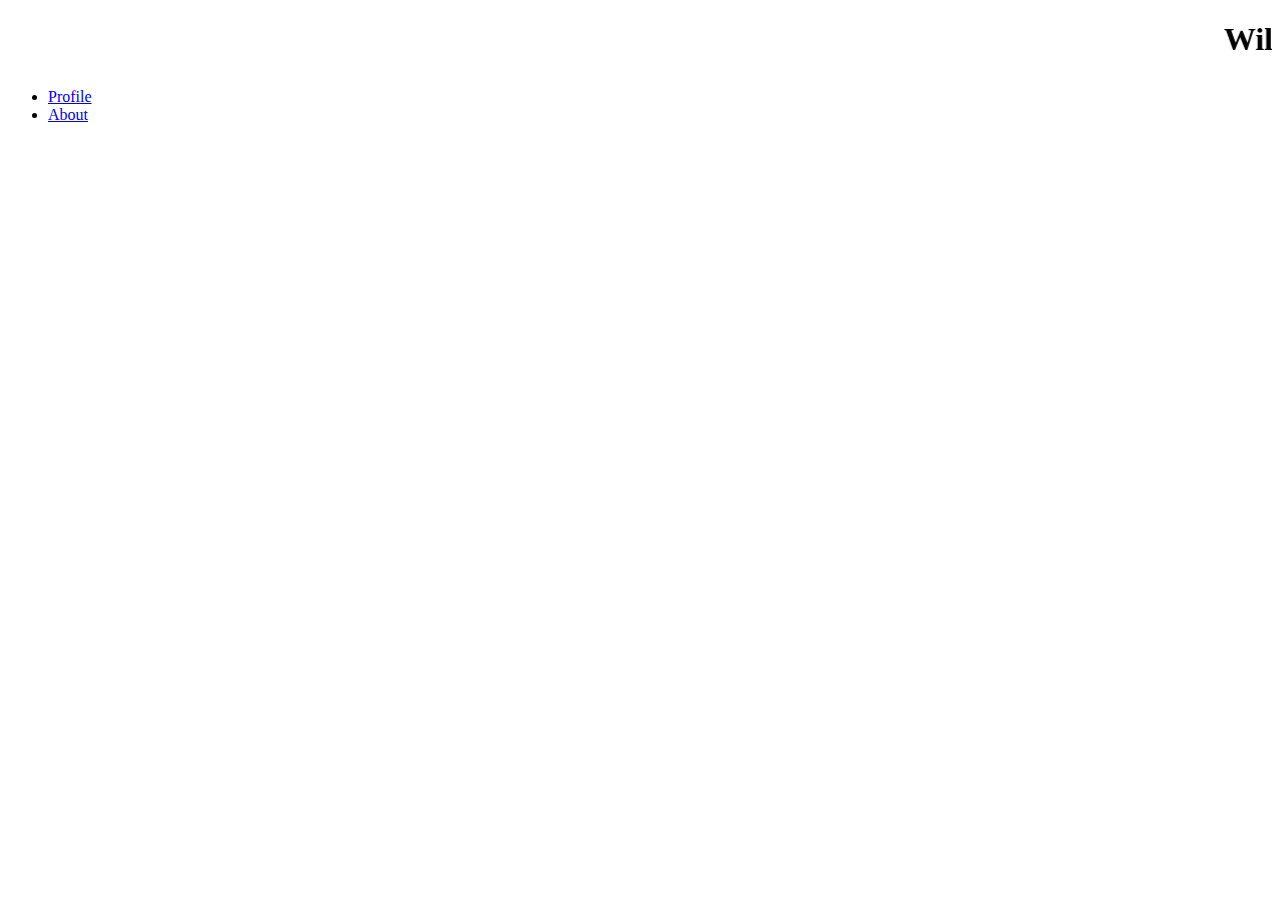
<file: hari-3-online/index.html>
<!DOCTYPE html>
<html lang="en">
<head>
    <meta charset="UTF-8">
    <meta name="viewport" content="width=device-width, initial-scale=1.0">
    <title>DAY 3 PBL</title>
</head>
<body>
    <h1><marquee behavior="" direction="">Wilujeng Sumping</marquee> </h1>
    <nav>
        <ul>
            <li><a href="profile.html">Profile</a></li>
            <li><a href="about.html">About</a></li>
        </ul>
    </nav>
</body>
</html>
</file>
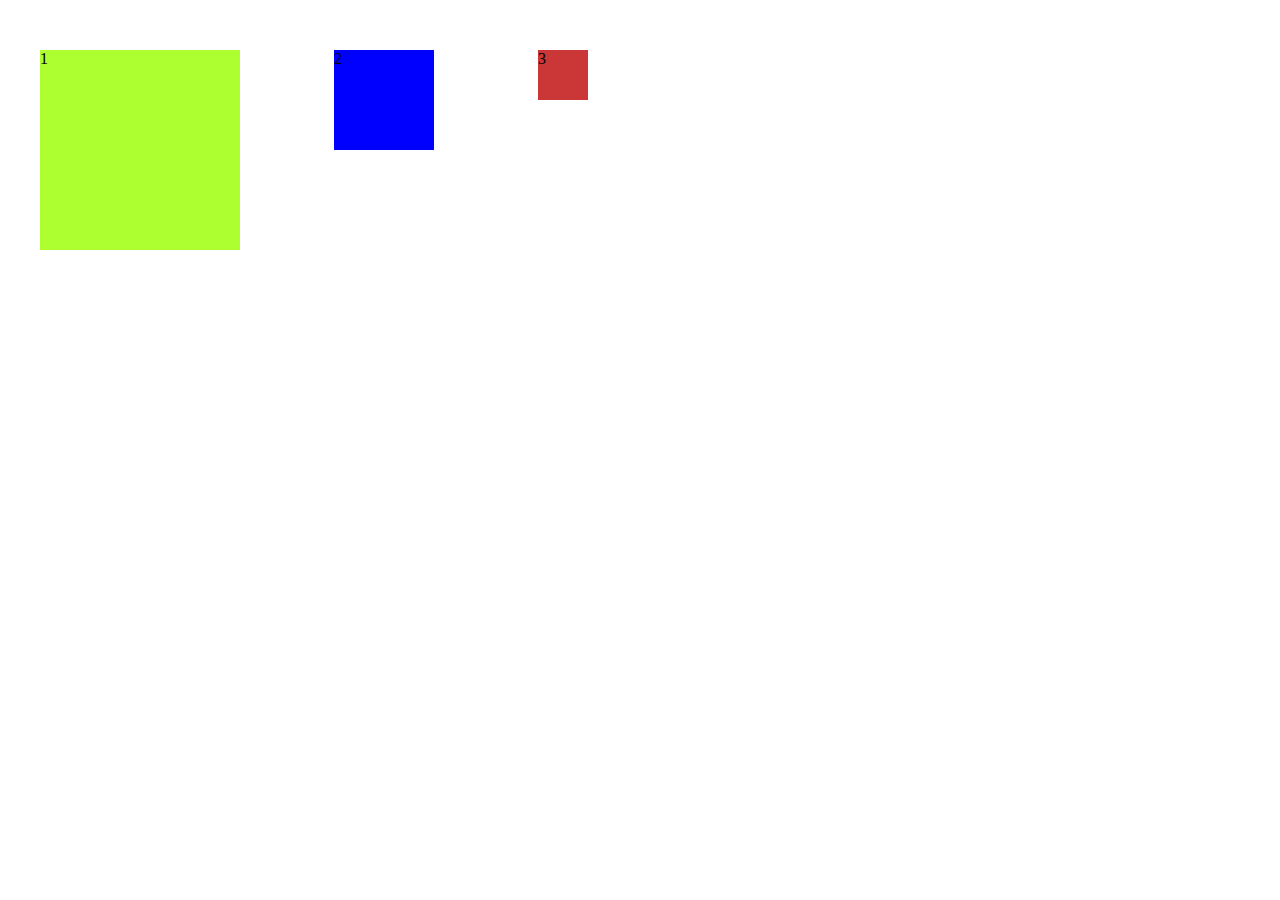
<file: hari-4-online/index.html>
<!DOCTYPE html>
<html lang="en">
<head>
    <meta charset="UTF-8">
    <meta name="viewport" content="width=device-width, initial-scale=1.0">
    <title>Day 4 PBL</title>
    <link rel="stylesheet" href="style/style.css">
</head>
<body>
    <div class="satu">1</div>
    <div class="dua">2</div>
    <div class="tiga">3</div>
    
</body>
</html>
</file>
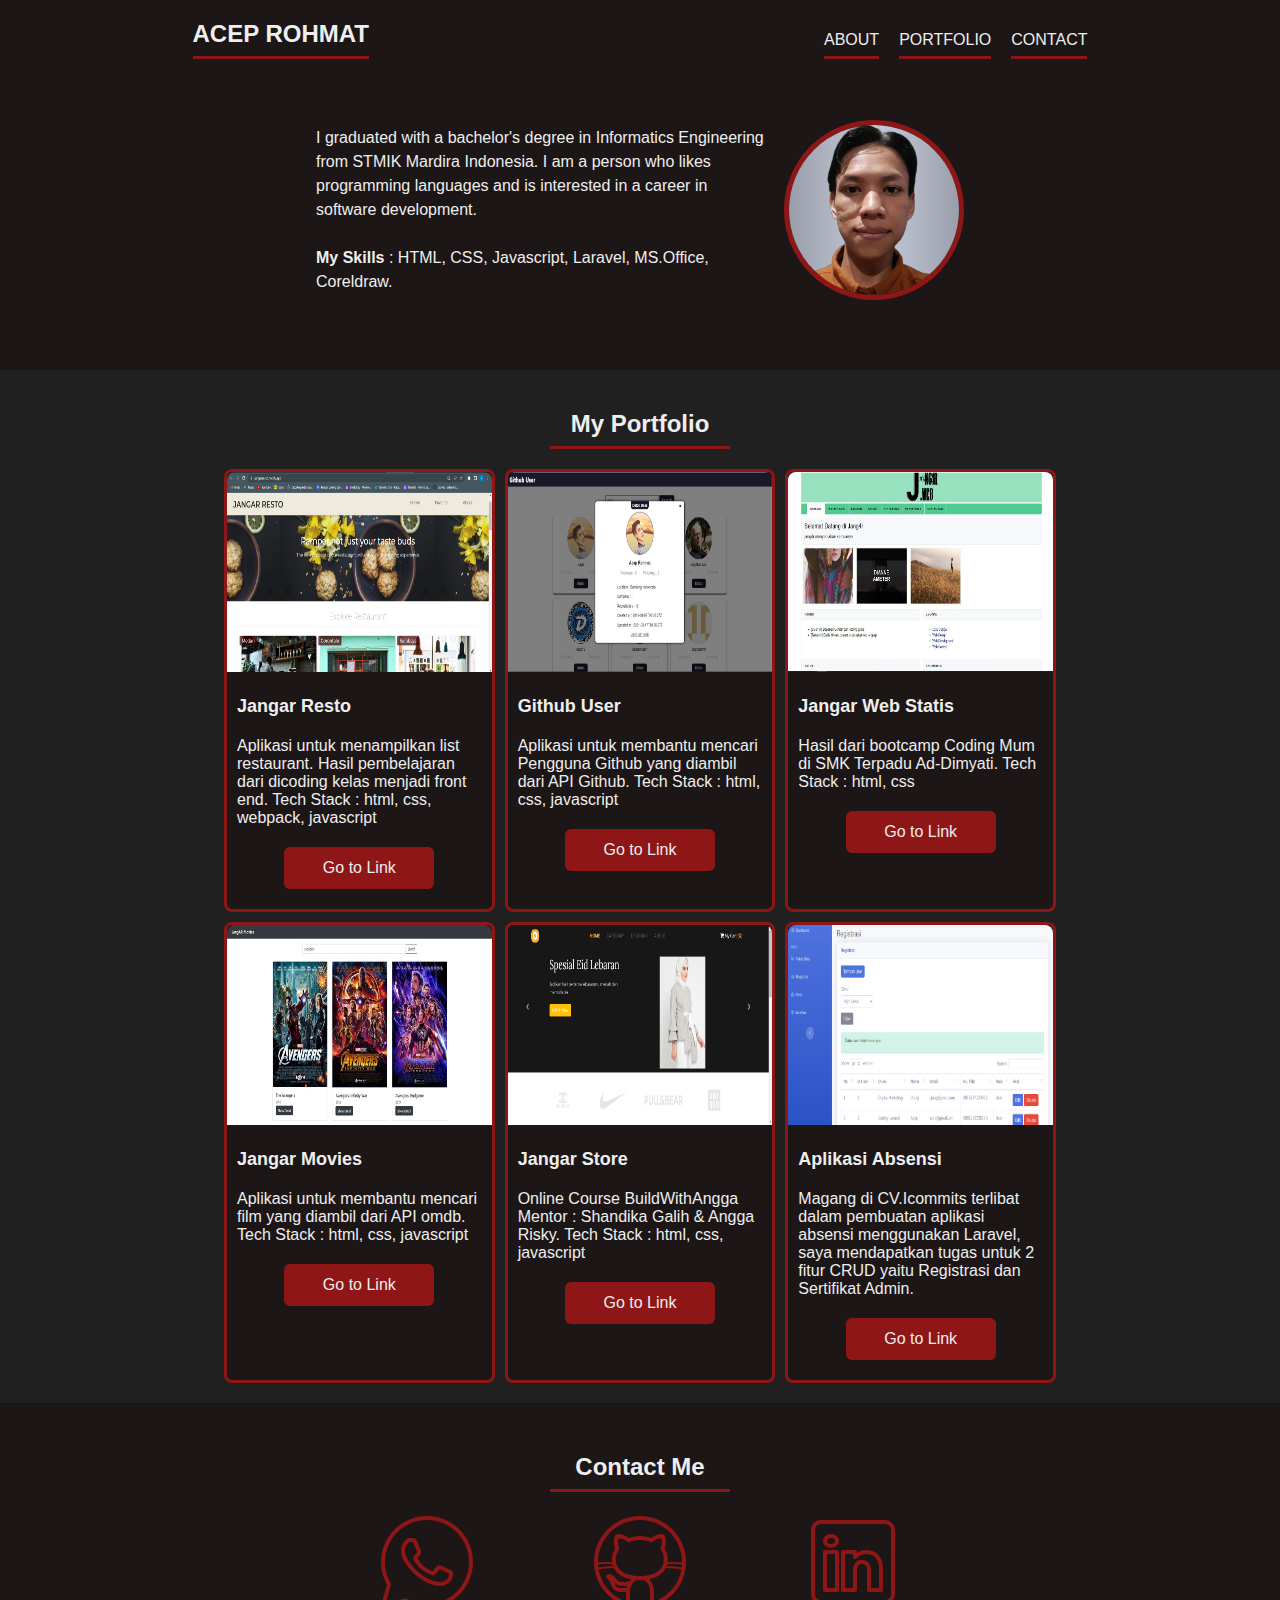
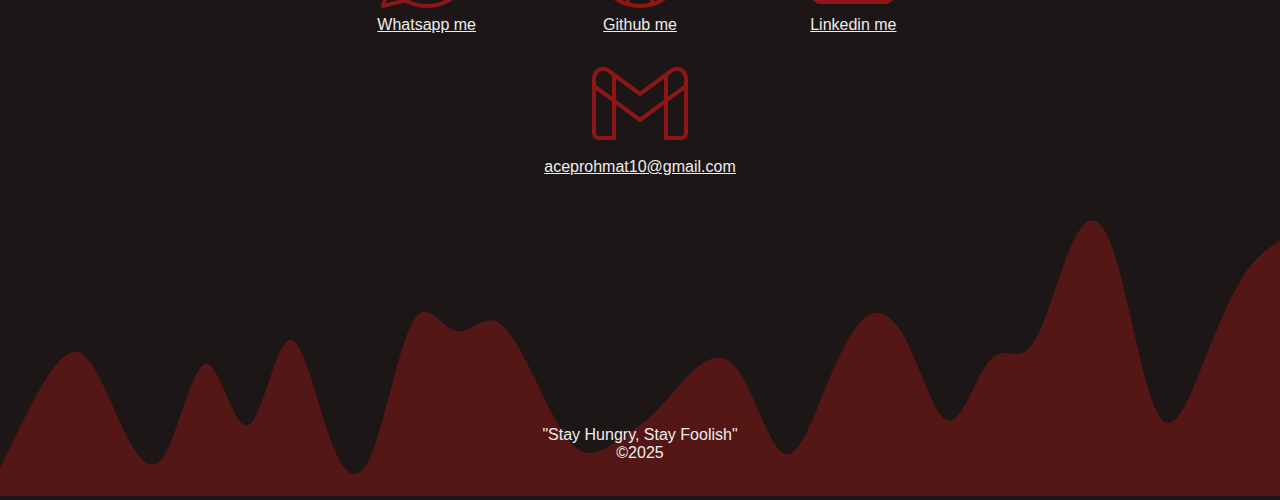
<file: tugas web portfolio/index.html>
<!DOCTYPE html>
<html lang="en">
<head>
    <meta charset="UTF-8">
    <meta name="viewport" content="width=device-width, initial-scale=1.0">
    <title>My Portfolio</title>
    <link rel="stylesheet" href="style/style.css">
</head>
<body>
    <nav>
        <h1 class="logo">ACEP ROHMAT</h1>
        <ul>
            <li><a href="">ABOUT</a></li>
            <li><a href="#portfolio">PORTFOLIO</a></li>
            <li><a href="#contact">CONTACT</a></li>
        </ul>
    </nav>

    <main>
        <div class="jumbotron" id="about">
            <div class="description">
                <p>I graduated with a bachelor's degree in Informatics Engineering from STMIK Mardira Indonesia. I am a person who likes programming languages and is interested in a career in software development.</p><br>
                <span class="skills"><strong>My Skills</strong> : HTML, CSS, Javascript, Laravel, MS.Office, Coreldraw.</span>
            </div>
            <img src="images/profile.png" alt="">
        </div>

        <div class="portfolio" id="portfolio">
            <h2>My Portfolio</h2>
            <div class="container">
                <div class="card-item">
                    <img src="images/jangarresto.png" alt="">
                    <h3 class="port-title">Jangar Resto</h3>
                    <p class="port-description">
                        Aplikasi untuk menampilkan list restaurant. Hasil pembelajaran dari dicoding kelas menjadi front end.
                        Tech Stack : html, css, webpack, javascript
                    </p>
                    <a href="https://jangarresto.netlify.app/" class="btn-primary">Go to Link</a>
                </div>
                <div class="card-item">
                    <img src="images/GithubUser.JPG" alt="">
                    <h3 class="port-title">Github User</h3>
                    <p class="port-description">Aplikasi untuk membantu mencari Pengguna Github yang diambil dari API Github.
                    Tech Stack : html, css, javascript</p>
                    <a href="https://cept.github.io/GithubUser/" class="btn-primary">Go to Link</a>
                </div>
                <div class="card-item">
                    <img src="images/jang4r.web.id.JPG" alt="">
                    <h3 class="port-title">Jangar Web Statis</h3>
                    <p class="port-description">Hasil dari bootcamp Coding Mum di SMK Terpadu Ad-Dimyati.
                    Tech Stack : html, css</p>
                    <a href="" class="btn-primary">Go to Link</a>
                </div>
                <div class="card-item">
                    <img src="images/jangarmovies.JPG" alt="">
                    <h3 class="port-title">Jangar Movies</h3>
                    <p class="port-description">Aplikasi untuk membantu mencari film yang diambil dari API omdb.
                    Tech Stack : html, css, javascript</p>
                    <a href="https://cept.github.io/jangarmovies/" class="btn-primary">Go to Link</a>
                </div>
                <div class="card-item">
                    <img src="images/jangarstore.png" alt="">
                    <h3 class="port-title">Jangar Store</h3>
                    <p class="port-description">Online Course BuildWithAngga Mentor : Shandika Galih & Angga Risky.
                    Tech Stack : html, css, javascript</p>
                    <a href="https://cept.github.io/jangarstore/" class="btn-primary">Go to Link</a>
                </div>
                <div class="card-item">
                    <img src="images/apkabsensi.png" alt="">
                    <h3 class="port-title">Aplikasi Absensi</h3>
                    <p class="port-description">Magang di CV.Icommits terlibat dalam pembuatan aplikasi absensi menggunakan Laravel, saya mendapatkan tugas untuk 2 fitur CRUD yaitu Registrasi dan Sertifikat Admin.</p>
                    <a href="" class="btn-primary">Go to Link</a>
                </div>

            </div>
        </div>

        <div class="contact" id="contact">
            <h2>Contact Me</h2>
            <div class="box-contact">
                <figure>
                    <img src="images/icons8-whatsapp-100.png" alt="whatsapp">
                    <figcaption><a href="https://wa.me/628818388614" target="_blank">Whatsapp me</a></figcaption>
                </figure>
                <figure>
                    <img src="images/icons8-github-100.png" alt="github">
                    <figcaption><a href="https://github.com/cept" target="_blank">Github me</a></figcaption>
                </figure>
                <figure>
                    <img src="images/icons8-linkedin-100.png" alt="linkedin">
                    <figcaption><a href="https://www.linkedin.com/in/acep-rohmat" target="_blank">Linkedin me</a></figcaption>
                </figure>
                <figure class="gmail">
                    <img src="images/icons8-gmail-100.png" alt="gmail">
                    <figcaption><a href="">aceprohmat10@gmail.com</a></figcaption>
                </figure>
            </div>
        </div>
    </main>

    <footer>
        <div class="copyright">
            <p>"Stay Hungry, Stay Foolish"</p>
            <p>©2025</p>
        </div>
        <svg xmlns="http://www.w3.org/2000/svg" viewBox="0 0 1440 320"><path fill="#8E1616" fill-opacity="0.5" d="M0,288L7.7,272C15.5,256,31,224,46,197.3C61.9,171,77,149,93,160C108.4,171,124,213,139,245.3C154.8,277,170,299,186,272C201.3,245,217,171,232,170.7C247.7,171,263,245,279,240C294.2,235,310,149,325,144C340.6,139,356,213,372,256C387.1,299,403,309,418,272C433.5,235,449,149,465,122.7C480,96,495,128,511,133.3C526.5,139,542,117,557,122.7C572.9,128,588,160,604,192C619.4,224,635,256,650,266.7C665.8,277,681,267,697,256C712.3,245,728,235,743,218.7C758.7,203,774,181,790,170.7C805.2,160,821,160,836,186.7C851.6,213,867,267,883,272C898.1,277,914,235,929,197.3C944.5,160,960,128,975,117.3C991,107,1006,117,1022,149.3C1037.4,181,1053,235,1068,234.7C1083.9,235,1099,181,1115,165.3C1130.3,149,1146,171,1161,149.3C1176.8,128,1192,64,1208,32C1223.2,0,1239,0,1254,48C1269.7,96,1285,192,1301,224C1316.1,256,1332,224,1347,186.7C1362.6,149,1378,107,1394,80C1409,53,1425,43,1432,37.3L1440,32L1440,320L1432.3,320C1424.5,320,1409,320,1394,320C1378.1,320,1363,320,1347,320C1331.6,320,1316,320,1301,320C1285.2,320,1270,320,1254,320C1238.7,320,1223,320,1208,320C1192.3,320,1177,320,1161,320C1145.8,320,1130,320,1115,320C1099.4,320,1084,320,1068,320C1052.9,320,1037,320,1022,320C1006.5,320,991,320,975,320C960,320,945,320,929,320C913.5,320,898,320,883,320C867.1,320,852,320,836,320C820.6,320,805,320,790,320C774.2,320,759,320,743,320C727.7,320,712,320,697,320C681.3,320,666,320,650,320C634.8,320,619,320,604,320C588.4,320,573,320,557,320C541.9,320,526,320,511,320C495.5,320,480,320,465,320C449,320,434,320,418,320C402.6,320,387,320,372,320C356.1,320,341,320,325,320C309.7,320,294,320,279,320C263.2,320,248,320,232,320C216.8,320,201,320,186,320C170.3,320,155,320,139,320C123.9,320,108,320,93,320C77.4,320,62,320,46,320C31,320,15,320,8,320L0,320Z"></path></svg>
        
    </footer>
</body>
</html>
</file>
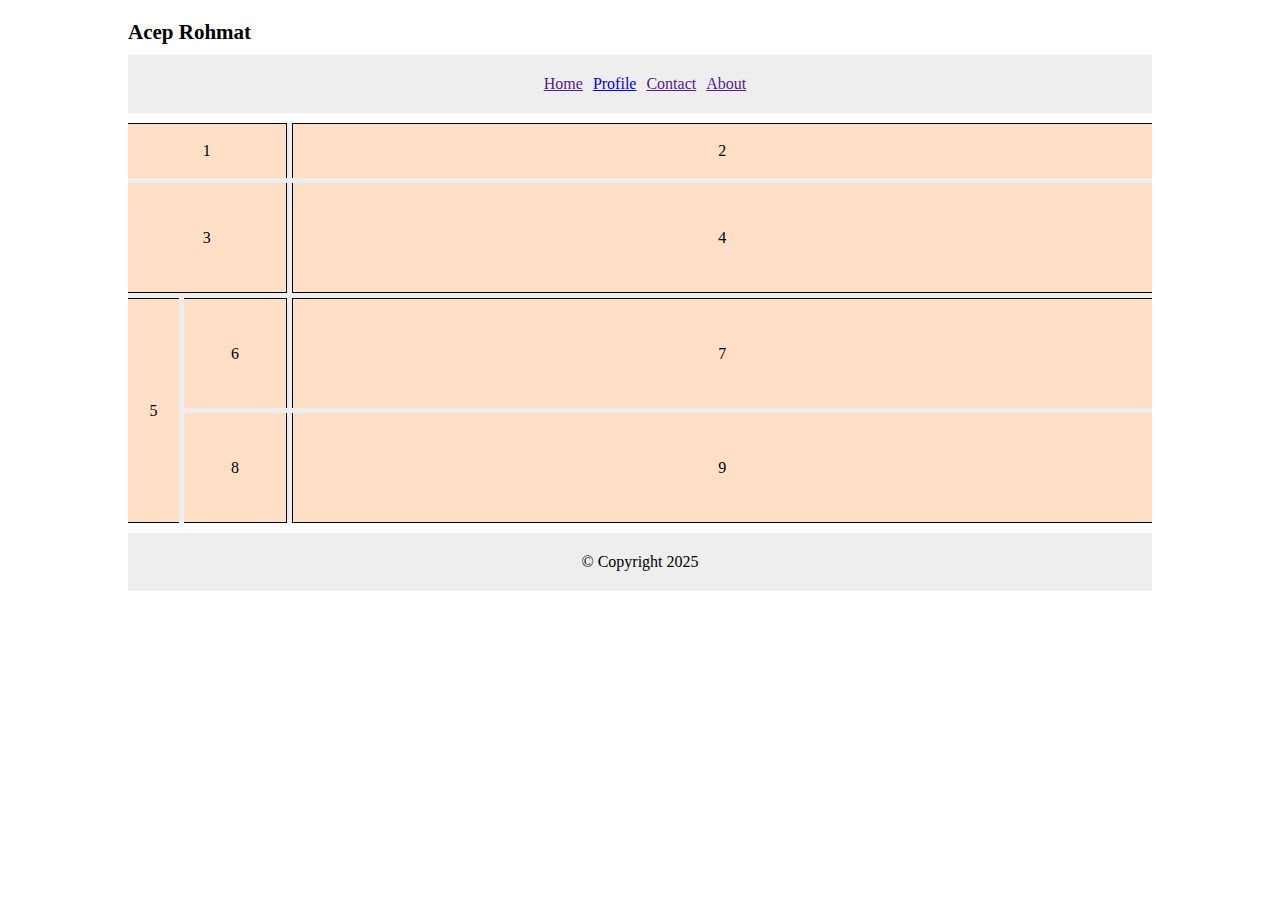
<file: tugas/index.html>
<!DOCTYPE html>
<html lang="en">
<head>
    <meta charset="UTF-8">
    <meta name="viewport" content="width=device-width, initial-scale=1.0">
    <title>Tugas Grid Layout</title>
    <link rel="stylesheet" href="style/style.css">
</head>
<body>
    <h1 class="logo">Acep Rohmat</h1>
    <header>
        <ul>
            <li><a href="">Home</a></li>
            <li><a href="profile.html">Profile</a></li>
            <li><a href="">Contact</a></li>
            <li><a href="">About</a></li>
        </ul>
    </header>

    <main class="container">
        <div class="item satu">1</div>
        <div class="item dua">2</div>
        <div class="item tiga">3</div>
        <div class="item empat">4</div>
        <div class="item lima">5</div>
        <div class="item enam">6</div>
        <div class="item tujuh">7</div>
        <div class="item delapan">8</div>
        <div class="item sembilan">9</div>
    </main>

    <footer>
        <p>© Copyright 2025</p> 
    </footer>
    
</body>
</html>
</file>
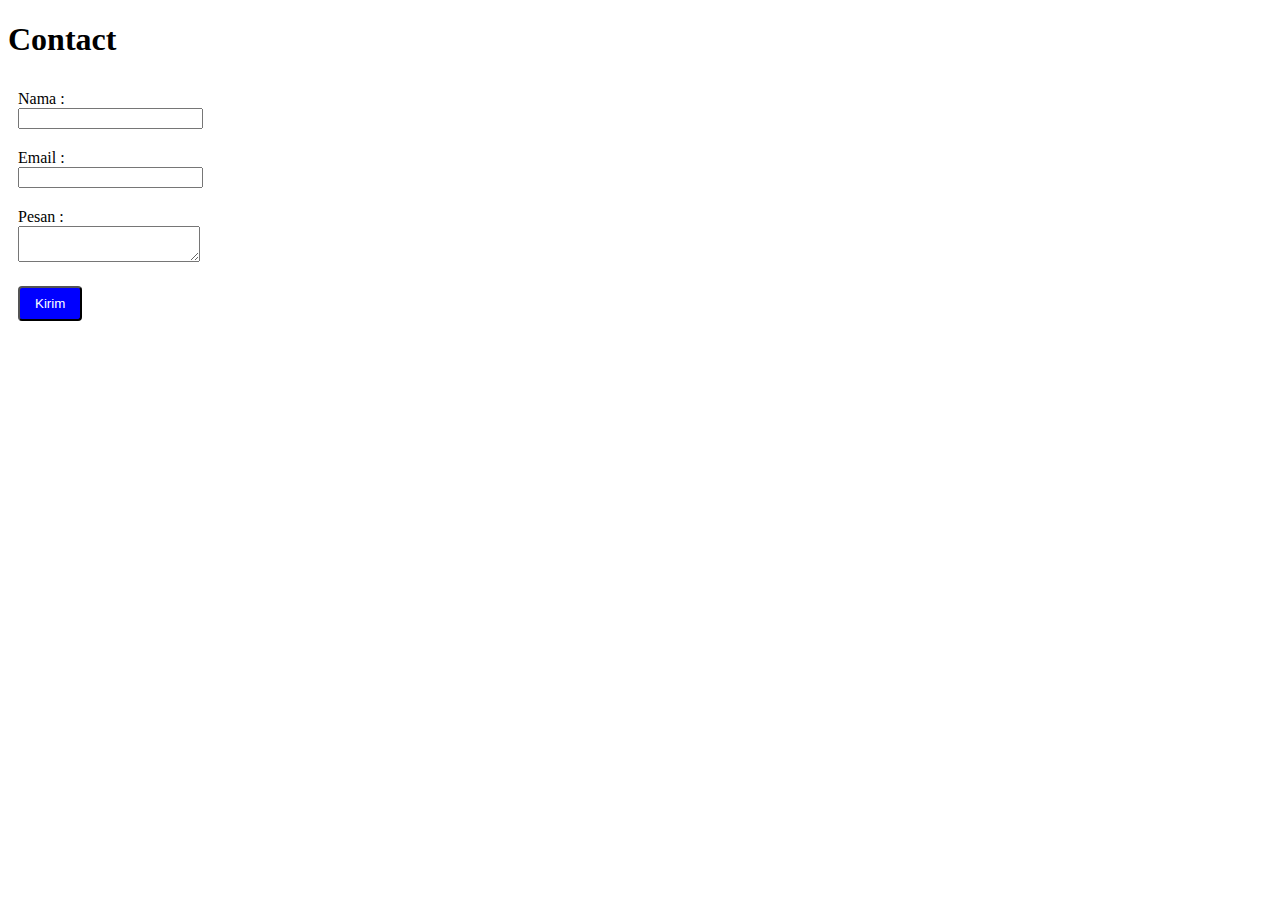
<file: hari-3-online/contact.html>
<!DOCTYPE html>
<html lang="en">
<head>
    <meta charset="UTF-8">
    <meta name="viewport" content="width=device-width, initial-scale=1.0">
    <title>Day 3 PBL</title>
    <style>
        form {
            width: 200px;
        }
        .form-input {
            padding: 10px;
        }
        .btn-primary {
            margin: 10px;
            padding: 8px 15px;
            background-color: blue;
            border-radius: 4px;
            cursor: pointer;
            color: #fff;
        }
    </style>
</head>
<body>
    <h1>Contact</h1>
    <form action="">
        <div class="form-input">
            <label for="name">Nama :</label>
            <input type="text" name="name" id="name">
        </div>
        <div class="form-input">
            <label for="email">Email :</label>
            <input type="email" name="email" id="email">
        </div>
        <div class="form-input">
            <label for="pesan">Pesan :</label>
            <textarea name="pesan" id="pesan"></textarea>
        </div>
        <button type="submit" class="btn-primary">Kirim</button>
    </form>
    
</body>
</html>
</file>
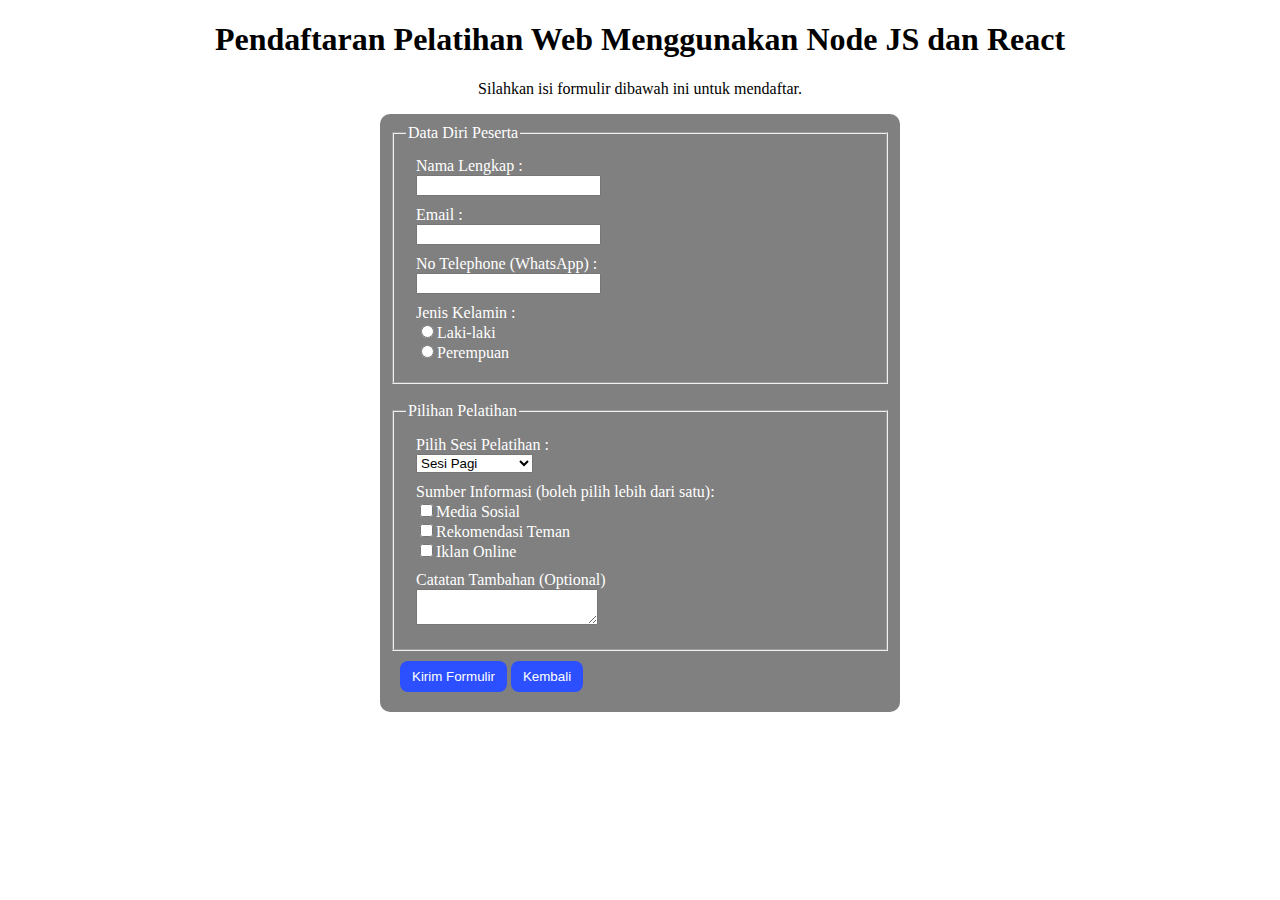
<file: hari-3-online/formulir.html>
<!DOCTYPE html>
<html lang="en">
<head>
    <meta charset="UTF-8">
    <meta name="viewport" content="width=device-width, initial-scale=1.0">
    <title>day 3 PBL</title>
    <style>
        .form-input {
            margin: 10px;
        }

        .judul, .subjudul {
            text-align: center;
        }

        .card {
            width: 500px;
            margin: auto;
            padding: 10px;
            background-color: gray;
            color: #fff;
            border-radius: 10px;
        }

        .btn-primary {
            background-color: #2c4fff;
            color: #fff;
            padding: 8px 12px;
            border-radius: 8px;
            border: 0;
            cursor: pointer;
        }

        .btn-primary:hover {
            background-color: #fff;
            color: #2c4fff;
        }
    </style>
</head>
<body>
    <h1 class="judul">Pendaftaran Pelatihan Web Menggunakan Node JS dan React</h1>
    <p class="subjudul">Silahkan isi formulir dibawah ini untuk mendaftar.</p>
    <form action="" class="card">
        <fieldset>
            <legend>Data Diri Peserta</legend>
            <div class="form-input">
                <label for="name">Nama Lengkap :</label><br>
                <input type="text" name="name" id="name">
            </div>
            <div class="form-input">
                <label for="email">Email :</label><br>
                <input type="email" name="email" id="email">
            </div>
            <div class="form-input">
                <label for="nohp">No Telephone (WhatsApp) :</label><br>
                <input type="tel" name="nohp" id="nohp">
            </div>
            <div class="form-input">
                <label for="jeniskelamin">Jenis Kelamin :</label><br>
                <input type="radio" value="Laki-laki">Laki-laki <br>
                <input type="radio" value="Perempuan">Perempuan <br>
            </div>
        </fieldset><br>
        <fieldset>
            <legend>Pilihan Pelatihan</legend>
            <div class="form-input">
                <label for="sesiPelatihan">Pilih Sesi Pelatihan :</label><br>
                <select name="sesiPelatihan" id="sesiPelatihan">
                    <option disabled>Pilih Salah Satu</option>
                    <option value="Sesi Pagi">Sesi Pagi</option>
                    <option value="Sesi Siang">Sesi Siang</option>
                    <option value="Sesi Sore">Sesi Sore</option>
                </select>
            </div>
            <div class="form-input">
                <label for="sumberInformasi">Sumber Informasi (boleh pilih lebih dari satu):</label><br>
                <input type="checkbox" name="sumberInformasi id="sumberInformasi">Media Sosial <br>
                <input type="checkbox" name="sumberInformasi id="sumberInformasi">Rekomendasi Teman <br>
                <input type="checkbox" name="sumberInformasi id="sumberInformasi">Iklan Online <br>
            </div>

            <div class="form-input">
                <label for="catatan">Catatan Tambahan (Optional)</label><br>
                <textarea name="catatan" id="catatan"></textarea>
            </div>
        </fieldset>

        <div class="form-input">
            <button type="submit" class="btn-primary">Kirim Formulir</button>
            <button type="submit" class="btn-primary">Kembali</button>
        </div>
    </form>
    
</body>
</html>
</file>
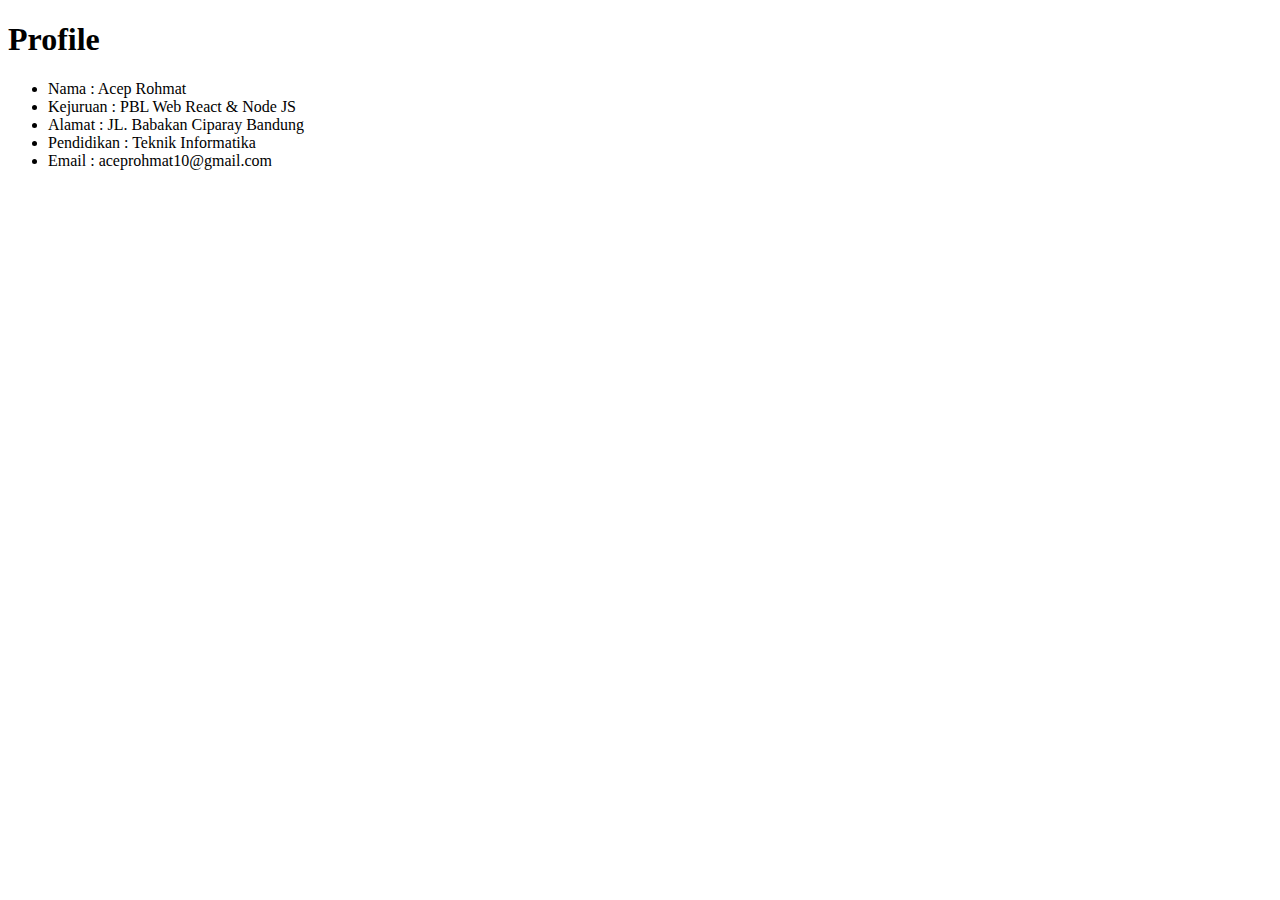
<file: hari-3-online/profile.html>
<!DOCTYPE html>
<html lang="en">
<head>
    <meta charset="UTF-8">
    <meta name="viewport" content="width=device-width, initial-scale=1.0">
    <title>Day 3 PBL</title>
</head>
<body>
    <h1>Profile</h1>
    <ul>
        <li>Nama : Acep Rohmat</li>
        <li>Kejuruan : PBL Web React & Node JS</li>
        <li>Alamat : JL. Babakan Ciparay Bandung</li>
        <li>Pendidikan : Teknik Informatika</li>
        <li>Email : aceprohmat10@gmail.com</li>
    </ul>
    
</body>
</html>
</file>
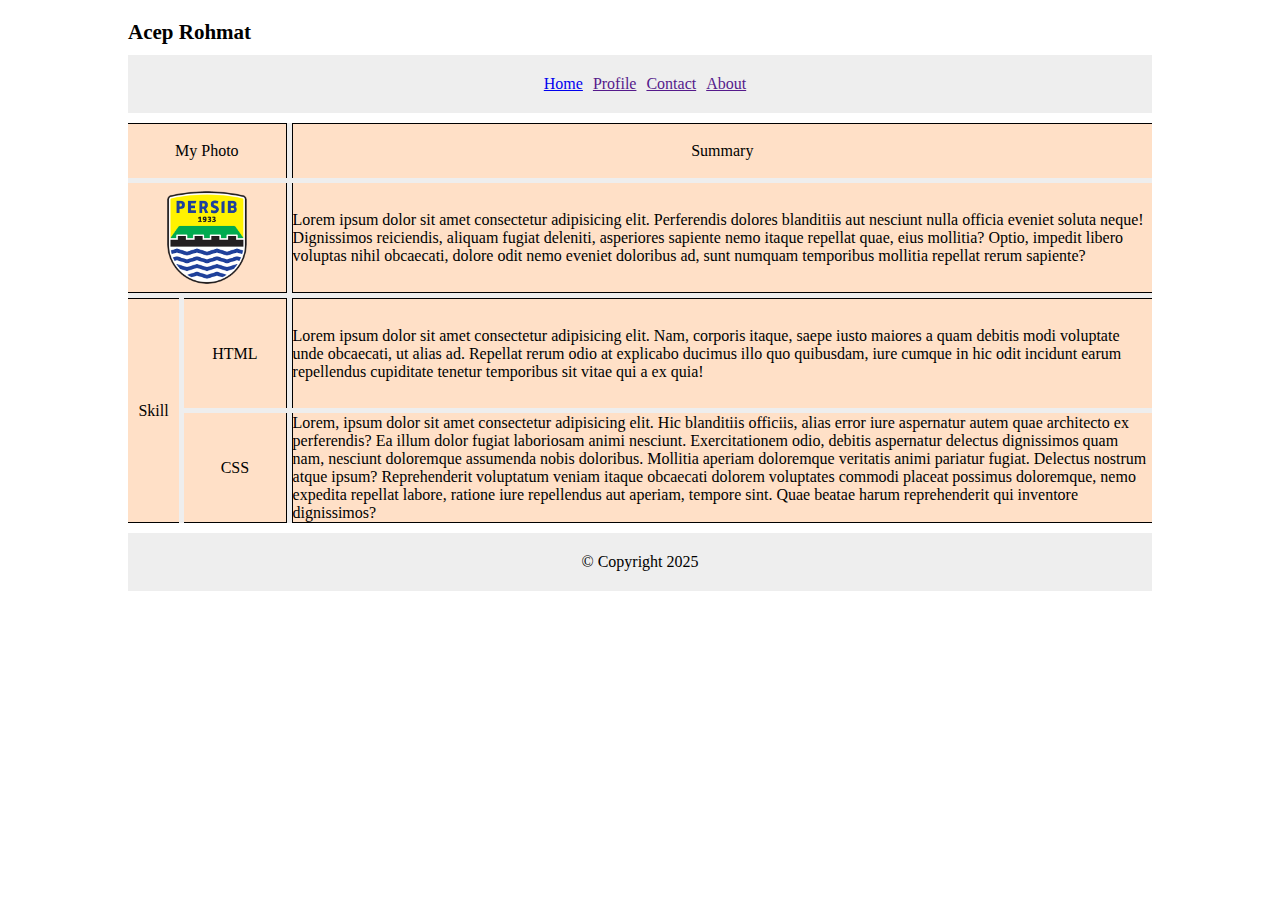
<file: tugas/profile.html>
<!DOCTYPE html>
<html lang="en">
<head>
    <meta charset="UTF-8">
    <meta name="viewport" content="width=device-width, initial-scale=1.0">
    <title>Tugas Grid Layout</title>
    <link rel="stylesheet" href="style/style.css">
</head>
<body>
    <h1 class="logo">Acep Rohmat</h1>
    <header>
        <ul>
            <li><a href="index.html">Home</a></li>
            <li><a href="">Profile</a></li>
            <li><a href="">Contact</a></li>
            <li><a href="">About</a></li>
        </ul>
    </header>

    <main class="container">
        <div class="item satu">My Photo</div>
        <div class="item dua">Summary</div>
        <div class="item tiga"><img src="images/logopersib.png" alt="kucing" width="80px" ></div>
        <div class="item empat">Lorem ipsum dolor sit amet consectetur adipisicing elit. Perferendis dolores blanditiis aut nesciunt nulla officia eveniet soluta neque! Dignissimos reiciendis, aliquam fugiat deleniti, asperiores sapiente nemo itaque repellat quae, eius mollitia? Optio, impedit libero voluptas nihil obcaecati, dolore odit nemo eveniet doloribus ad, sunt numquam temporibus mollitia repellat rerum sapiente?</div>
        <div class="item lima">Skill</div>
        <div class="item enam">HTML</div>
        <div class="item tujuh">Lorem ipsum dolor sit amet consectetur adipisicing elit. Nam, corporis itaque, saepe iusto maiores a quam debitis modi voluptate unde obcaecati, ut alias ad. Repellat rerum odio at explicabo ducimus illo quo quibusdam, iure cumque in hic odit incidunt earum repellendus cupiditate tenetur temporibus sit vitae qui a ex quia!</div>
        <div class="item delapan">CSS</div>
        <div class="item sembilan">Lorem, ipsum dolor sit amet consectetur adipisicing elit. Hic blanditiis officiis, alias error iure aspernatur autem quae architecto ex perferendis? Ea illum dolor fugiat laboriosam animi nesciunt. Exercitationem odio, debitis aspernatur delectus dignissimos quam nam, nesciunt doloremque assumenda nobis doloribus. Mollitia aperiam doloremque veritatis animi pariatur fugiat. Delectus nostrum atque ipsum? Reprehenderit voluptatum veniam itaque obcaecati dolorem voluptates commodi placeat possimus doloremque, nemo expedita repellat labore, ratione iure repellendus aut aperiam, tempore sint. Quae beatae harum reprehenderit qui inventore dignissimos?</div>
    </main>

    <footer>
        <p>© Copyright 2025</p> 
    </footer>
    
</body>
</html>
</file>
<file: hari-4-online/style/style.css>
* {
    margin: 0;
    padding: 0;
    box-sizing: border-box;
}

div {
    display: inline-block;
}

.satu {
    width: 200px;
    height: 200px;
    background-color: greenyellow;
    margin: 40px;
}

.dua {
    width: 100px;
    height: 100px;
    background-color: blue;
    margin: 50px;
}

.tiga {
    width: 50px;
    height: 50px;
    background-color: #cb3737;
    margin: 50px;
}
</file>
<file: tugas web portfolio/style/style.css>
* {
    margin: 0;
    padding: 0;
    box-sizing: border-box;
}

body {
    background-color: #1D1616;
    font-family: Verdana, Geneva, Tahoma, sans-serif;
    color: #EEEEEE;
}

nav {
    width: 100%;
    padding: 20px 0;
    display: flex;
    justify-content: space-around; 
    position: fixed;
    top: 0;
    background-color: #1D1616;
}

nav .logo {
    border-bottom: 3px solid #8E1616;
    padding-bottom: 8px;
    font-size: 1.5rem;
    margin-right: 50px;
}

nav ul {
    display: flex;
    align-items: center;
}

nav ul li {
    list-style: none;
    margin-left: 20px;
}

nav ul li a {
    text-decoration: none;
    color: #EEEEEE;
    border-bottom: 3px solid #8E1616;
    padding-bottom: 8px;
}

main {
    margin-top: 120px;
}

main .jumbotron {
    margin-top: 70px;
    display: flex;
    justify-content: center;
}

main .jumbotron .description {
    width: 35%;
    align-self: center;
    line-height: 1.5em;
    margin-right: 20px;
}

main .jumbotron img {
    width: 180px;
    border: 5px solid #8E1616;
    border-radius: 50%;
}

main .portfolio {
    width: 100%;
    background-color: #202020;
    margin-top: 70px;
    padding: 20px 0;
}

main h2 {
    font-size: 1.5rem;
    width: 180px;
    border-bottom: 3px solid #8E1616;
    padding-bottom: 8px;
    margin: 20px auto;
    text-align: center;
}

main .portfolio .container {
    width: 65%;
    display: grid;
    grid-template-columns: repeat(3, 1fr);
    gap: 10px;
    justify-self: center;
}

main .portfolio .card-item {
    background-color: #1D1616;
    border: 3px solid #8E1616;
    border-radius: 8px;
}

main .portfolio .card-item img {
    width: 100%;
    height: 200px;
    border-radius: 8px 8px 0 0;
}

main .portfolio .card-item .port-title {
    font-size: 18px;
    font-weight: bold;
    margin: 20px 10px;
}

main .portfolio .card-item .port-description {
    margin: 0 10px;
}

.btn-primary {
    margin: 20px auto;
    display: block;
    text-decoration: none;
    color: #EEEEEE;
    background-color: #8E1616;
    width: 150px;
    padding: 12px 16px;
    text-align: center;
    border-radius: 6px;
}

.btn-primary:hover {
    background-color: #894747;
}


main .contact {
    margin-top: 50px;
}

main .contact .box-contact a {
    color: #eee;
}

main .contact .box-contact {    
    width: 50%;
    display: grid;
    grid-template-columns: repeat(3, 1fr);
    justify-self: center;
    text-align: center;
}

main .contact .box-contact .gmail {
    grid-column-start: 1;
    grid-column-end: span 3;
    text-align: center;
    margin-top: 20px;
}


footer {
    text-align: center;
}

footer .copyright {
    position: relative;
    z-index: 10;
    bottom: -250px;
}
</file>
<file: tugas/style/style.css>
* {
    margin: 0;
    padding: 0;
    box-sizing: border-box;
}

body {
    width: 80%;
    margin: 20px auto;
}

.logo {
    font-size: 21px;
}

header {
    width: 100%;
    padding: 20px;
    background-color: #eee;
    margin: 10px 0;
}

header ul {
    display: flex;
    justify-content: center;
}

header ul li {
    margin-left: 10px;
    list-style: none;
}

.container {
    height: 400px;
    display: grid;
    grid-template-columns: 5% 10% auto;
    grid-template-rows: 0.5fr repeat(3, 1fr);
    gap: 5px;
    background-color: #eee;
}

.container .item {
    background-color: #ffe0c7;
    display: flex;
    justify-content: center;
    align-items: center;
}

.satu {
    grid-column-start: 1;
    grid-column-end: 3;
    border-top: 1px solid;
    border-right: 1px solid;
}

.dua {
    border-top: 1px solid;
    border-left: 1px solid;
}

.tiga {
    grid-column-start: 1;
    grid-column-end: span 2;
    border-right: 1px solid;
    border-bottom: 1px solid;
}

.empat {
    border-left: 1px solid;
    border-bottom: 1px solid;
}

.lima {
    grid-row-start: 3;
    grid-row-end: span 2;
    border-top: 1px solid;
    border-bottom: 1px solid;
}

.enam {
    border-top: 1px solid;
    border-right: 1px solid;
}

.tujuh {
    border-top: 1px solid;
    border-left: 1px solid;
}

.delapan {
    border-right: 1px solid;
    border-bottom: 1px solid;
}

.sembilan {
    border-left: 1px solid;
    border-bottom: 1px solid;
}

footer {
    width: 100%;
    padding: 20px;
    background-color: #eee;
    margin: 10px 0;
    text-align: center;
}
</file>
